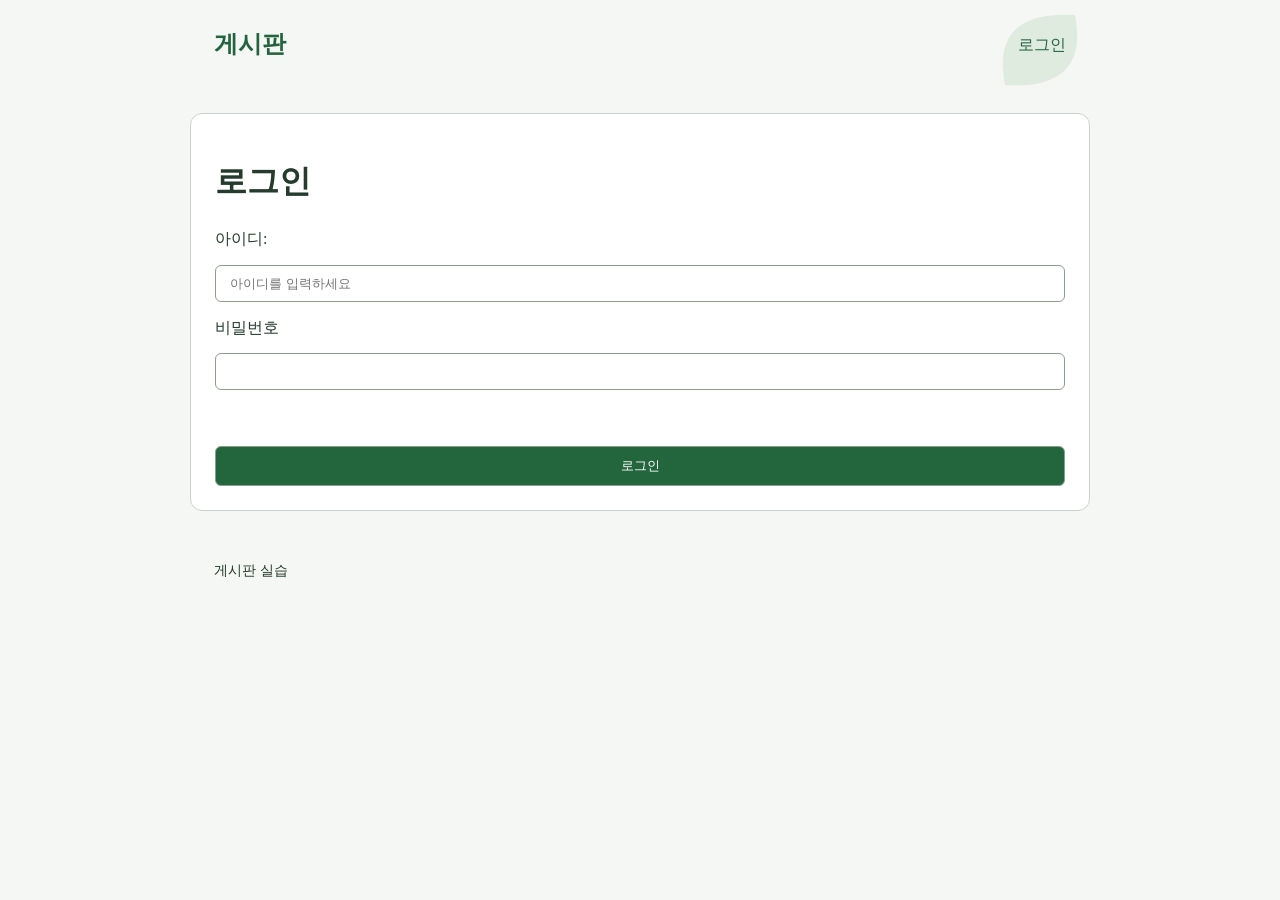
<file: index.html>
<!DOCTYPE html>
<html>
    <head>
        <meta charset="UTF-8">
        <title>그린 게시판</title>
        <link rel="stylesheet" href="style.css">
        <meta name="viewport" content="width=device-width, initial-scale=1">
        <script defer src="js/auth.js"></script>
        <script defer src="js/api.js"></script>
        <script defer src="js/render.js"></script>
        <script defer src="js/list.js"></script>
    </head>
    <body>
        <header>
            <!--헤더 영역-->
            <a class="brand" href="index.html">게시판</a>
            <nav>
                <a href="index.html">게시판</a>
                <a class="write-link" href="write.html">글쓰기</a>
                <a class="login-link" href="login.html">로그인</a>
                <button class="logout-button" type="button">로그아웃</button>
            </nav>
        </header>
        <main>
            <!--메인 영역-->
            <h1>게시판</h1>
            <p id="list-message" role="status">게시글 목록</p>
            <ul id="post-list"></ul>

            <div class="pagination">
                <button id="previous-page" type="button">이전</button>
                <span id="page-number">1페이지</span>
                <button id="next-page" type="button">다음</button>

            </div>
        </main>
        <footer>
            <!--하단 푸터 영역-->
            게시판 실습
        </footer>
    </body>
</html>
</file>
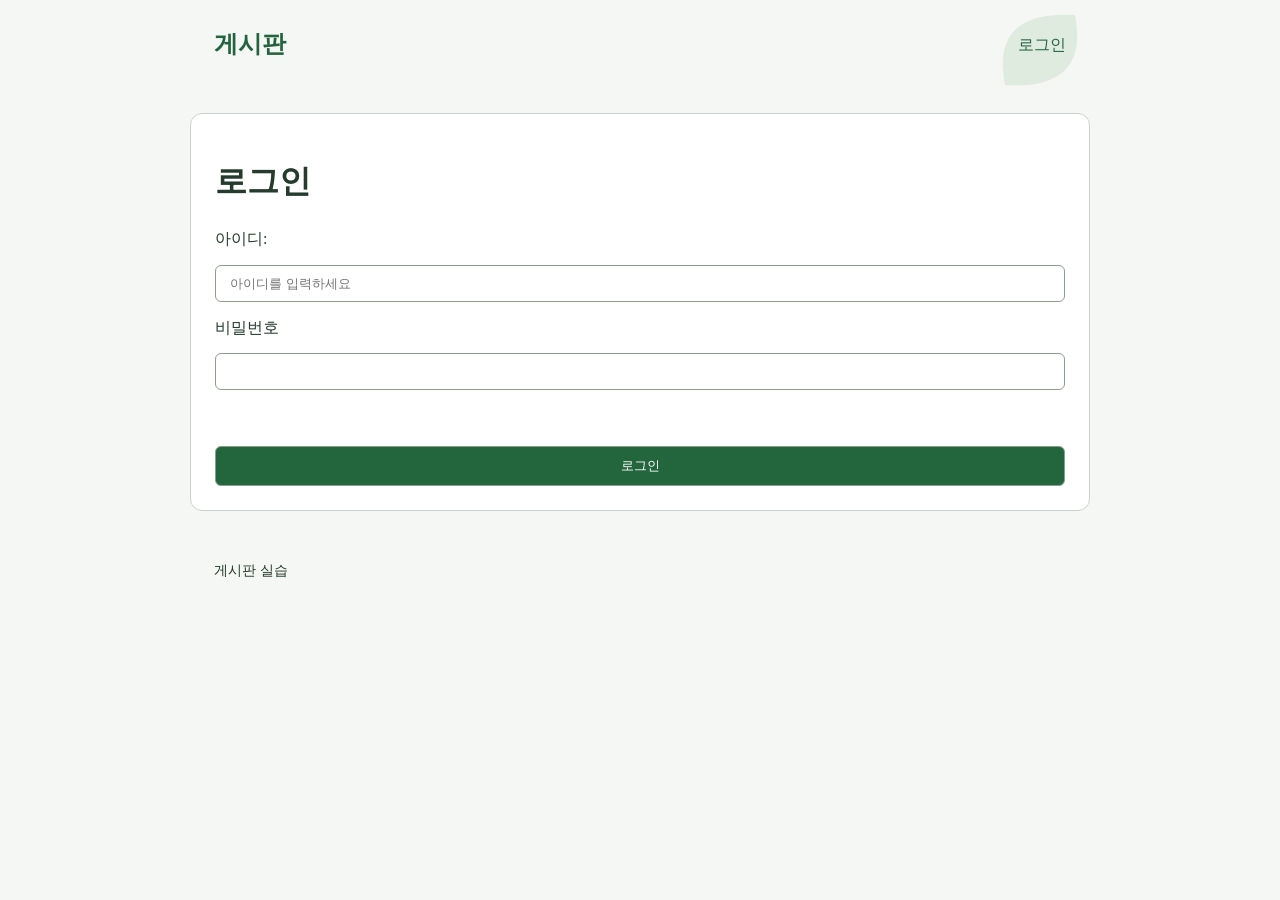
<file: detail.html>
<!DOCTYPE html>
<html>
    <head>
        <meta charset="UTF-8">
        <title>게시판</title>
        <link rel="stylesheet" href="style.css">
        <meta name="viewport" content="width=device-width, initial-scale=1">
        <script defer src="js/auth.js"></script>
        <script defer src="js/api.js"></script>
        <script defer src="js/render.js"></script>
        <script defer src="js/detail.js"></script>
    </head>
    <body>
        <header>
            <!--헤더 영역-->
            <a class="brand" href="index.html">게시판</a>
            <nav>
                <a href="index.html">게시판</a>
                <a class="write-link" href="write.html">글쓰기</a>
                <a class="login-link" href="login.html">로그인</a>
                <button class="logout-button" type="button">로그아웃</button>
            </nav>
        </header>
        <main>
            <article>
                <h1 id="post-title"></h1>
                <p id="post-meta" class="meta"></p>
                <p id="post-content"></p>
                <p id="post-message"></p>
                <button id="retry-post" type="button" hidden>게시글 다시 로드</button> 
            </article>
            <a href="index.html">목록으로</a>
            <section id="comments-section">
                <h2>댓글</h2>
                <!--댓글 입력창-->
                <p id="comment-message"></p>
                <ul id="comment-list">
                
                </ul>
                <!--댓글 입력창-->
                <form id="comment-form">
                    <label>댓글 내용</label>
                    <textarea id="comment-content" name="content" required ></textarea>
                    <button type="submit">댓글 등록</button>
                </form>
            </section>
        </main>
        <footer>
            <!--하단 푸터 영역-->
            게시판 실습
        </footer>
    </body>
</html>
</file>
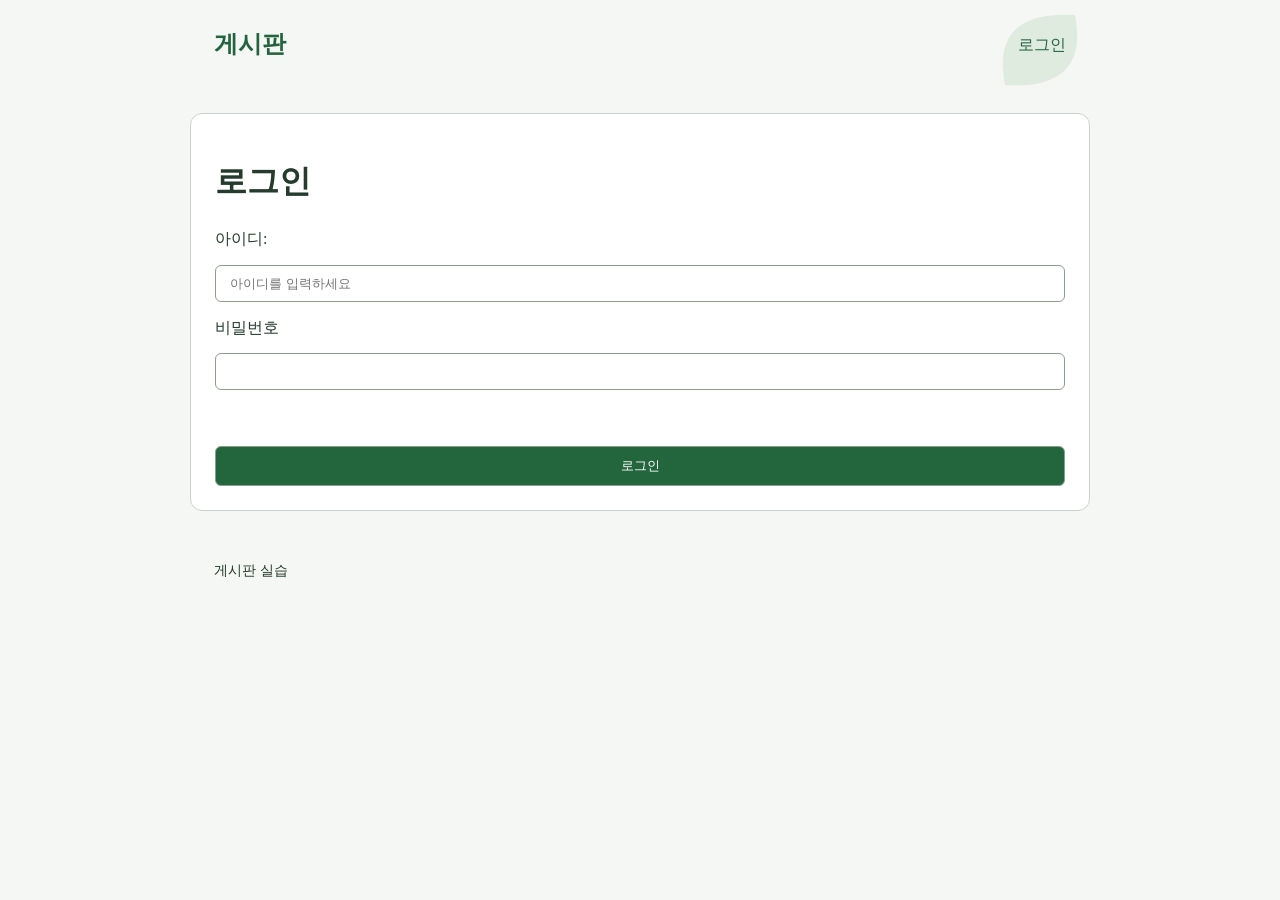
<file: login.html>
<!DOCTYPE html>
<html>
    <head>
        <meta charset="UTF-8">
        <title>로그인 | 게시판</title>
        <link rel="stylesheet" href="style.css">
        <meta name="viewport" content="width=device-width, initial-scale=1">
        <script defer src="js/auth.js"></script>
        <script defer src="js/api.js"></script>
        <script defer src="js/login.js"></script>
    </head>
    <body>
        <header>
            <!--헤더 영역-->
            <a class="brand" href="index.html">게시판</a>
            <nav>
                <a href="index.html">게시판</a>
                <a class="write-link" href="write.html">글쓰기</a>
                <a class="login-link" href="login.html">로그인</a>
                <button class="logout-button" type="button">로그아웃</button>
            </nav>
        </header>
        <main>
            <h1>로그인</h1>
            <form id="login-form">
                <label>아이디:</label><input id="username" type="text" required placeholder="아이디를 입력하세요">
                <label>비밀번호</label>
                <input id="password" type="password" required>
                <p id="login-message"></p>
                <button type="submit">로그인</button>
            </form>
        </main>
        <footer>
            게시판 실습
        </footer>
    </body>
</html>
</file>
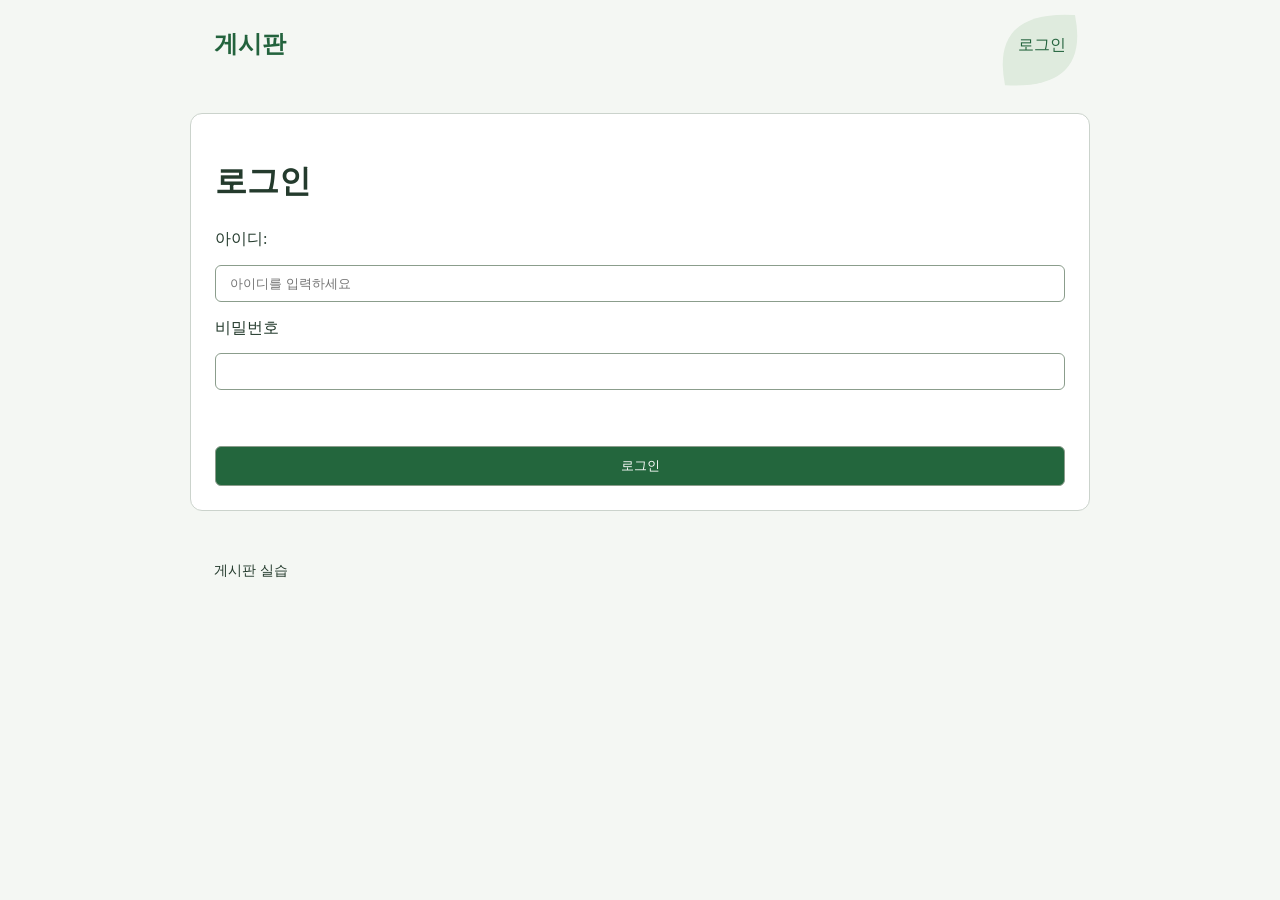
<file: write.html>
<!DOCTYPE html>
<html>
    <head>
        <meta charset="UTF-8">
        <title>로그인 | 게시판</title>
        <link rel="stylesheet" href="style.css">
        <meta name="viewport" content="width=device-width, initial-scale=1">
        <script defer src="js/auth.js"></script>
        <script defer src="js/api.js"></script>
        <script defer src="js/write.js"></script>
        </head>
    <body>
        <header>
            <!--헤더 영역-->
            <a class="brand" href="index.html">게시판</a>
            <nav>
                <a href="index.html">게시판</a>
                <a class="write-link" href="write.html">글쓰기</a>
                <a class="login-link" href="login.html">로그인</a>
                <button class="logout-button" type="button">로그아웃</button>
            </nav>
        </header>
        <main>
            <h1>글쓰기</h1>
            <form id="post-form">
                <label>제목</label>
                <input id="title" type="text" required>
                <label>본문</label>
                <textarea id="content" required></textarea>
                <p id="form-message"></p>
                <button type="submit">게시글 등록</button>
                <a href="index.html">목록으로</a>
            </form>
        </main>
        <footer>
            게시판 실습
        </footer>
    </body>
</html>
</file>
<file: style.css>
*{
box-sizing: border-box;
}

body {
  margin: 0;
  background-color: #f4f7f3;
  color: #243b2d;
  line-height: 1.7;
}

header,
main,
footer {
  width: 92%;
  max-width: 900px;
  margin: 0 auto;
  padding: 24px;
}

main {
  margin-top: 24px;
  margin-bottom: 24px;
  background: white;
  border: 1px solid #cbd3cc;
  border-radius: 12px;
}

a {
  color: #23633d;
}

h1,
h2 {
  line-height: 1.4;
}

.brand {
  font-size: 24px;
  font-weight: bold;
  text-decoration: none;
}

.mata,
footer {
  color: 526346;
  font-size: 14px;
}

ul {
  list-style: none;
  padding: 0px;
}

li {
  padding: 18px 0;
  border-bottom: 1px solid #dce4dc;
}

button,
input,
textarea {
  padding: 10px 14px;
  border: 1px solid #8b9d8c;
  border-radius: 6px;
}

button {
  background: #23663d;
  color: white;
  cursor: pointer;
  transition: background-color 0.15s, transform 0.15s;
}

button:hover:not(:disabled) {
    background: #174c2c;
}

button:active:not(:disabled) {
    transform: scale(0.98);
}

button:disabled {
    background: #647269;
    cursor: not-allowed;
}

input,
textarea {
  width: 100%;
  background: white;
  color: 243b2d;
}

header {
    display: flex;
    align-items: center;
    justify-content: space-between;
    flex-wrap: wrap;
    gap: 16px;
    background-image: url('images/leaf.svg');
    background-repeat: no-repeat;
    background-position: right top;
}

nav, .meta, .pagination {
    display: flex;
    align-items: center;
    gap: 16px;
}

.pagination {
    justify-content: center;
    margin-top: 24px;
}

form {
    display: flex;
    flex-direction: column;
    gap: 12px;
}

#post-content, #comment-list p {
    white-space: pre-wrap;
    overflow-wrap: anywhere;
}

.post-list a {
    overflow-wrap: anywhere;
}

img {
    max-width: 100%;
    height: auto;
}

nav > a {
    text-decoration: none;
}

form input:focus, form textarea:focus {
    border-color: #23663d;
}

a:hover {
    text-decoration: underline;
}

@media (max-width: 600px) {
    header, main, footer {
        padding: 16px;
    }

    nav {
        flex-wrap: wrap;
        gap: 8px;
    }

    button[type="submit"] {
    width: 100%;
    }
}
</file>
